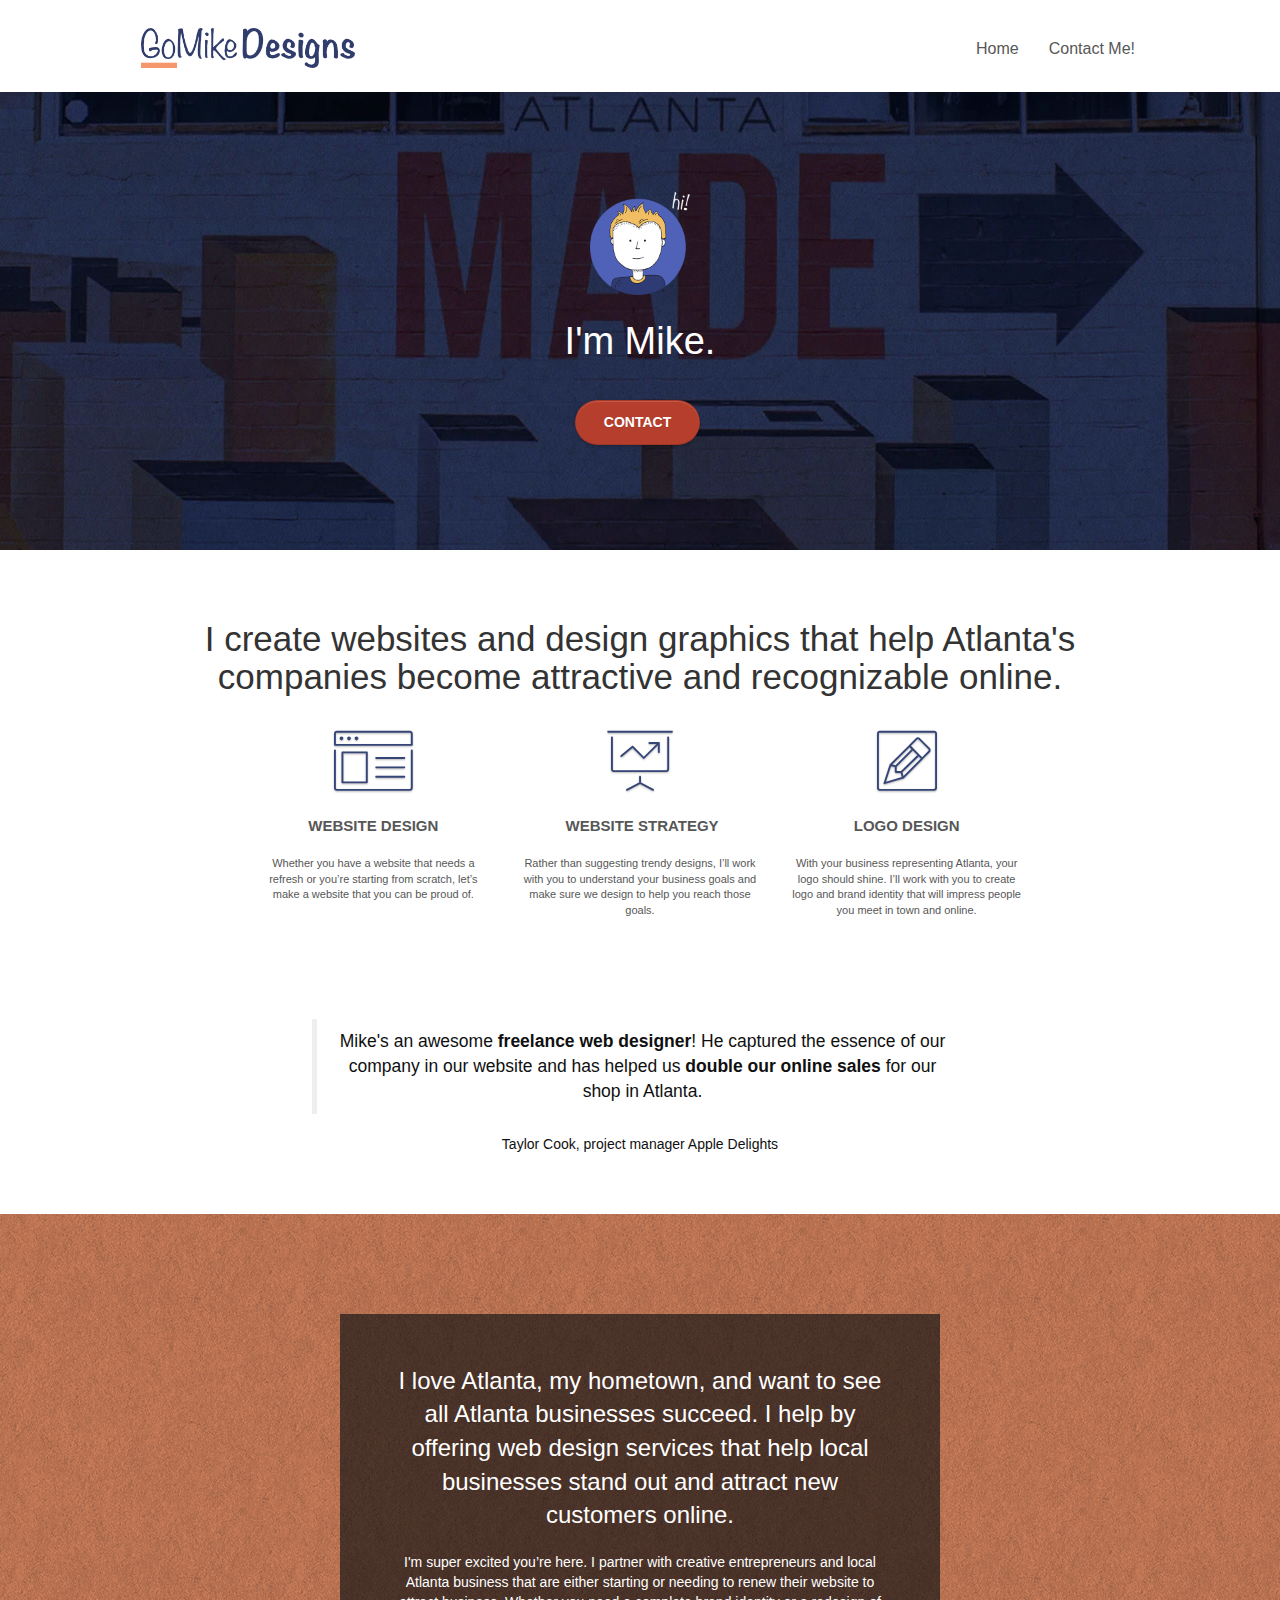
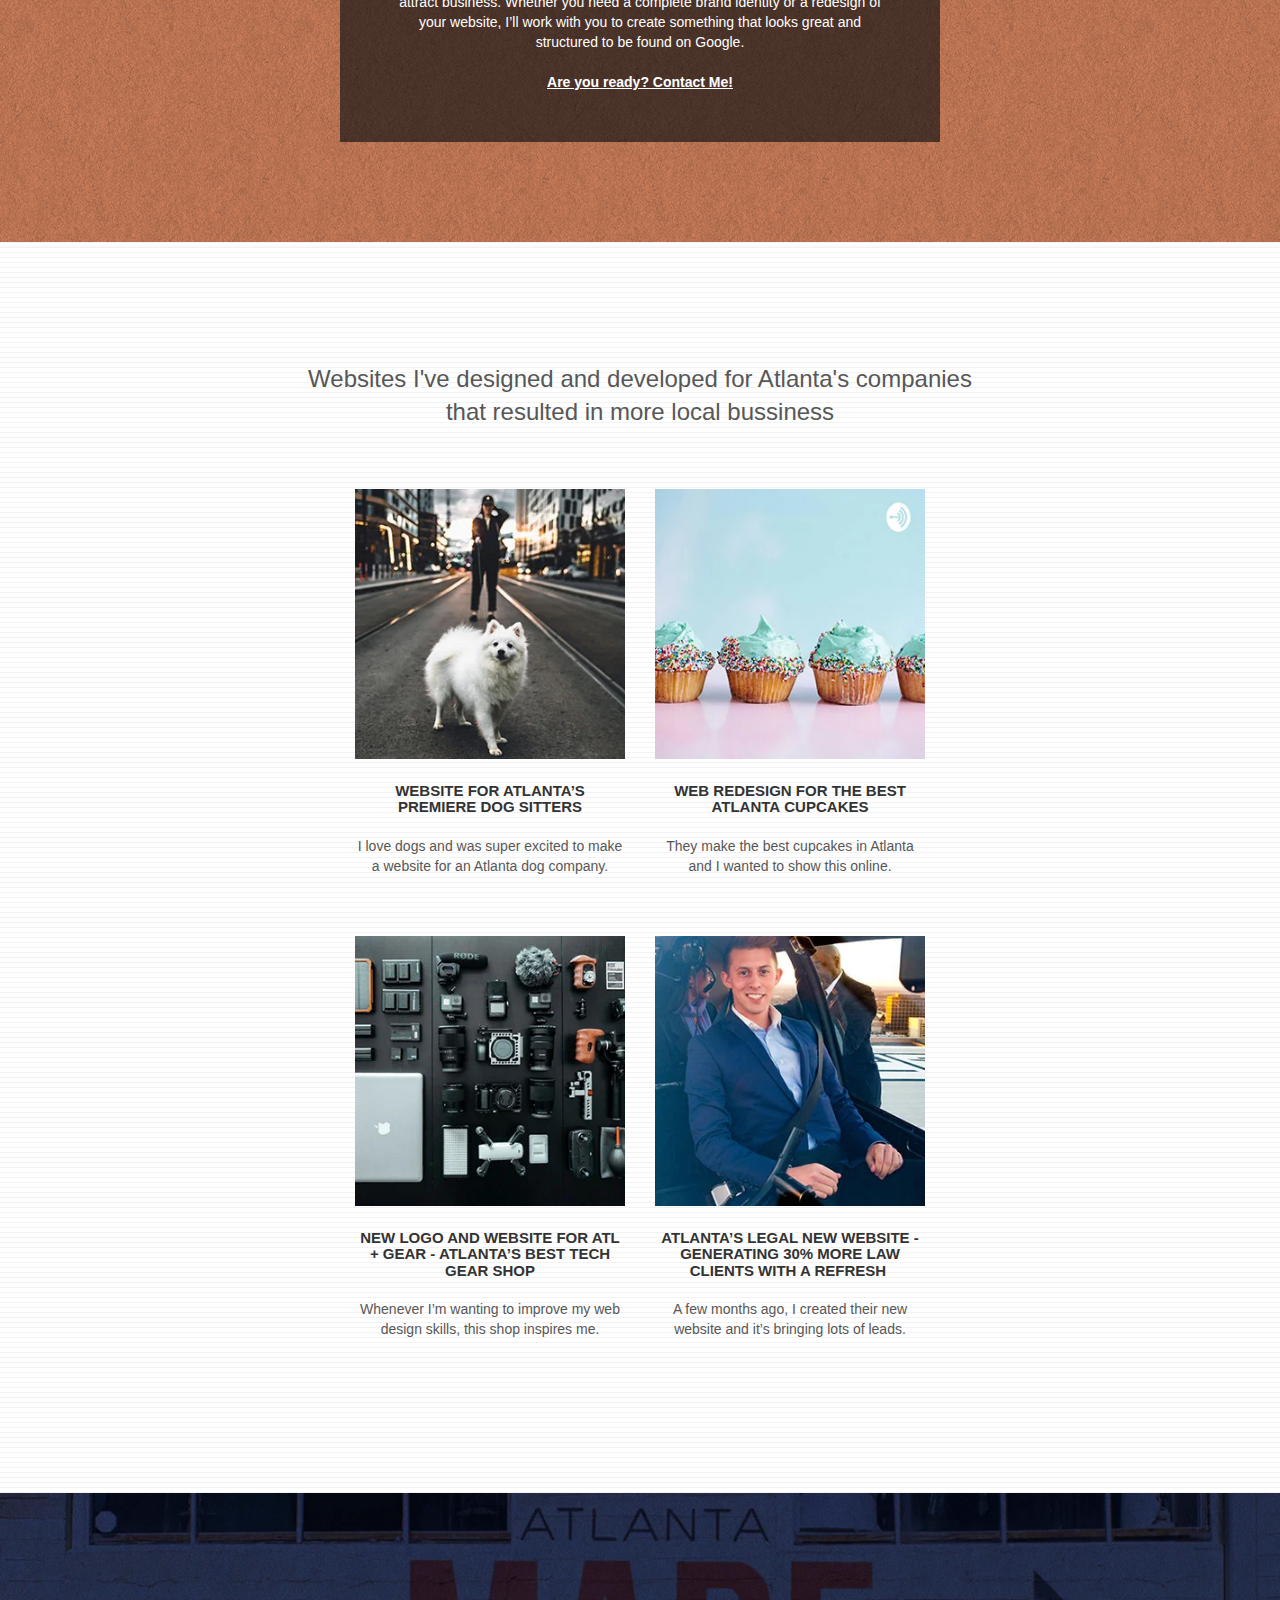
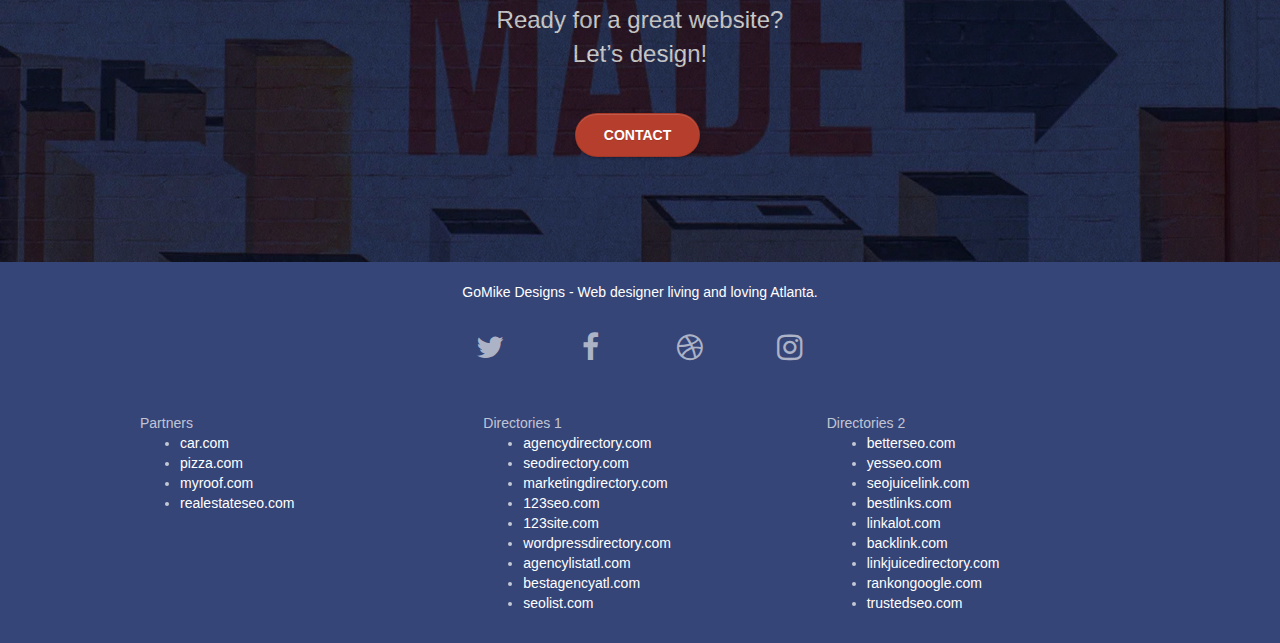
<file: index.html>
<!doctype html>
<html lang="en">
<head>
    <meta charset="utf-8">
    <meta name="robots" content="index, follow">
    <title>GoMike Designs | Freelance Web Designer in Atlanta</title>
    <meta name="description" content="Web design and development services in Atlanta! I'm Mike and I'm here to help your business develop its brand.">
    <meta name="keywords" content="web design atlanta, freelance web design, freelance web design atlanta, web development altanta, graphic design atlanta, web design, atlanta">
    <meta name="viewport" content="width=device-width, initial-scale=1.0, viewport-fit=cover">
    <link rel="shortcut icon" type="image/png" href="favicon.jpg">
    
	<link rel="stylesheet" type="text/css" href="css/bootstrap.min.css" media="print" onload="this.media='all'; this.onload=null;">
	<link rel="stylesheet" type="text/css" href="css/font-awesome.min.css" media="print" onload="this.media='all'; this.onload=null;">
	<link rel="stylesheet" type="text/css" href="css/et-line.min.css" media="print" onload="this.media='all'; this.onload=null;">
	<link rel="stylesheet" type="text/css" href="css/style.min.css" media="print" onload="this.media='all'; this.onload=null;">

	<link rel="preload" href="fonts/fontawesome-webfont.woff2?v=4.7.0" as="font" type="font/woff2" crossorigin>
	<link rel="preload" href="fonts/et-line.woff" as="font" type="font/woff" crossorigin>

<!-- Analytics -->

 	<script async src="https://www.googletagmanager.com/gtag/js?id=GA_MEASUREMENT_ID"></script>
	<script>
		  window.dataLayer = window.dataLayer || [];
		  function gtag(){dataLayer.push(arguments);}
		  gtag('js', new Date());

		  gtag('config', 'GA_MEASUREMENT_ID');
	</script>

<!-- Analytics END -->
    
</head>

<body>

<!-- Main container -->
<main class="page-container" role="main">
    
<!-- bloc-0 -->
<header class="bloc bgc-white l-bloc" id="bloc-0" role="banner">
	<div class="container bloc-sm">
		<nav class="navbar row" role="navigation">
			<div class="navbar-header">
				<a class="navbar-brand" href="index.html"><img src="img/atlanta%20web%20design%20logo.png" alt="GoMike Designs Logo" height="40"/></a>
				<button id="nav-toggle" type="button" class="ui-navbar-toggle navbar-toggle" data-toggle="collapse" data-target=".navbar-1">
					<span class="sr-only">Toggle navigation</span><span class="icon-bar"></span><span class="icon-bar"></span><span class="icon-bar"></span>
				</button>
			</div>
			<div class="collapse navbar-collapse navbar-1 special-dropdown-nav">
				<ul class="site-navigation nav navbar-nav">
					<li><a href="index.html">Home</a></li>
					<li><a href="contact.html">Contact Me!</a></li>
				</ul>
			</div>
		</nav>
	</div>
</header>
<!-- bloc-0 END -->

<!-- bloc-1-hero -->
<section class="bloc bgc-dark-slate-blue bg-atlanta-20made-20sign d-bloc bg-t-edge bloc-bg-texture texture-paper b-parallax" id="bloc-1-hero">
	<div class="container bloc-lg">
		<div class="row tight-width-whitespace">
			<div class="col-sm-12">
				<img src="img/atlanta-web-designer-mike.png" class="center-block image-resize-mode" width="100" alt="Mike Avatar"/>
				<h2 class="text-center hero-bloc-text tc-white">
					I'm Mike.
				</h2>
				<div class="text-center">
					<a href="contact.html" class="btn btn-lg btn-clean btn-rd cta-hero btn-atomic-tangerine" id="cta-hero">Contact</a>
				</div>
			</div>
		</div>
	</div>
</section>
<!-- bloc-1-hero END -->

<!-- bloc-2-services -->
<section class="bloc bgc-white l-bloc" id="bloc-2-services">
	<div class="container bloc-md">
		<div class="row">
			<div class="col-sm-12 text-center">
				<h1>I create websites and design graphics that help Atlanta's companies become attractive and recognizable online.</h1>
			</div>
		</div>
		<div class="row voffset-lg med-width-whitespace">
			<div class="col-sm-4">
				<div class="text-center">
					<span class="et-icon-browser sm-shadow icon-dark-slate-blue icons icon-lg"></span>
				</div>
				<h2 class="mg-md text-center service-header">Website Design</h2>
				<p class="text-center ">
					Whether you have a website that needs a refresh or you&rsquo;re starting from scratch, let&rsquo;s make a website that you can be proud of.
				</p>
			</div>
			<div class="col-sm-4">
				<div class="text-center">
					<span class="et-icon-presentation sm-shadow icon-dark-slate-blue icons icon-lg"></span>
				</div>
				<h2 class="mg-md text-center service-header">&nbsp;Website Strategy</h2>
				<p class="text-center ">
					Rather than suggesting trendy designs, I&rsquo;ll work with you to understand your business goals and make sure we design to help you reach those goals.<br>
				</p>
			</div>
			<div class="col-sm-4">
				<div class="text-center">
					<span class="et-icon-edit sm-shadow icon-dark-slate-blue icons icon-lg"></span>
				</div>
				<h2 class="mg-md text-center service-header">Logo Design</h2>
				<p class="text-center ">
					With your business representing Atlanta, your logo should shine. I&rsquo;ll work with you to create logo and brand identity that will impress people you meet in town and online.
				</p>
			</div>
		</div>
		<div class="row voffset-lg voffset quote">
			<div class="col-xs-12 col-md-8 col-md-offset-2 text-center">
				<p><blockquote>Mike's an awesome <strong>freelance web designer</strong>! He captured the essence of our company in our website and has helped us <strong>double our online sales</strong> for our shop in Atlanta.</blockquote>Taylor Cook, project manager Apple Delights</p>
			</div>
		</div>
	</div>
</section>
<!-- bloc-2-services END -->

<!-- bloc-3-what-i-do -->
<section class="bloc tc-white bgc-atomic-tangerine bloc-bg-texture texture-paper b-parallax bg-atlanta-20made-20sign-20orange d-bloc" id="bloc-3-what-i-do">
	<div class="container bloc-lg">
		<div class="row tight-width-whitespace black-background">
			<div class="col-sm-12">
				<h2 class="mg-md text-center tc-white">
					I love Atlanta, my hometown, and want to see all Atlanta businesses succeed. I help by offering web design services that help local businesses stand out and attract new customers online.<br>
				</h2>
				<p class="text-center white">
					I'm super excited you&rsquo;re here. I partner with creative entrepreneurs and local Atlanta business that are either starting or needing to renew their website to attract business. Whether you need a complete brand identity or a redesign of your website, I&rsquo;ll work with you to create something that looks great and structured to be found on Google.<br><br><a class="ltc-white bold-link" href="contact.html">Are you ready? Contact Me!</a><br>
				</p>
			</div>
		</div>
	</div>
</section>
<!-- bloc-3-what-i-do END -->

<!-- bloc-4-portfolio -->
<section class="bloc bgc-white bg-lines-h2-bg bg-repeat l-bloc" id="bloc-4-portfolio">
	<div class="container bloc-lg">
		<div class="row">
			<div class="col-sm-12 text-center">
				<h2>Websites I've designed and developed for Atlanta's companies<br>that resulted in more local bussiness</h2>
			</div>
		</div>
		<div class="row tight-width-whitespace portfolio-row">
			<div class="col-sm-6">
				<a href="#" data-lightbox="img/atlanta-premiere-dog-sitters.webp" data-gallery-id="gallery-1" data-caption="Website for Atlanta's Premiere dog salon" data-frame="snapshot-lb"><img src="img/atlanta-premiere-dog-sitters.webp" class="img-responsive portfolio-thumb" alt="Picture of Atlanta's Premiere Dog Sitters"/></a>
				<h3 class="mg-md text-center">
					Website for Atlanta&rsquo;s premiere Dog Sitters
				</h3>
				<p class="text-center">
					I love dogs and was super excited to make a website for an Atlanta dog company.
				</p>
			</div>
			<div class="col-sm-6">
				<a href="#" data-lightbox="img/atlanta-best-cupcakes.webp" data-gallery-id="gallery-1" data-caption="web redesign for the best cupcakes in Atlanta" data-frame="snapshot-lb"><img src="img/atlanta-best-cupcakes.webp" class="img-responsive portfolio-thumb" alt="Picture of Atlanta's Best Cupcakes"/></a>
				<h3 class="mg-md text-center">
					Web redesign for the best Atlanta&nbsp;cupcakes
				</h3>
				<p class="text-center">
					They make the best cupcakes in Atlanta and I wanted to show this online.
				</p>
			</div>
		</div>
		<div class="row tight-width-whitespace portfolio-row">
			<div class="col-sm-6">
				<a href="#" data-lightbox="img/atl+gear.webp" data-gallery-id="gallery-1" data-caption="New logo and website for Atlanta's best tech gear shop" data-frame="snapshot-lb"><img src="img/atl+gear.webp" class="img-responsive portfolio-thumb" alt="Picture for ALT + GEAR shop" /></a>
				<h3 class="mg-md text-center">
					New logo and website for Atl + Gear - Atlanta&rsquo;s best tech gear shop
				</h3>
				<p class="text-center">
					Whenever I&rsquo;m wanting to improve my web design skills, this shop inspires me.
				</p>
			</div>
			<div class="col-sm-6">
				<a href="#" data-lightbox="img/atlanta-legal.webp" data-gallery-id="gallery-1" data-caption="Atlanta's legal website generates 30% more clients after web redesign" data-frame="snapshot-lb"><img src="img/atlanta-legal.webp" class="img-responsive portfolio-thumb" alt="Picture of Atlanta's Legal" /></a>
				<h3 class="mg-md text-center">
					Atlanta&rsquo;s legal new website - Generating 30% more law clients with a refresh&nbsp;
				</h3>
				<p class="text-center">
					A few months ago, I created their new website and it&rsquo;s bringing lots of leads.
				</p>
			</div>
		</div>
	</div>
</section>
<!-- bloc-4-portfolio END -->

<!-- bloc-5-cta -->
<section class="bloc bgc-dark-slate-blue bg-atlanta-20made-20sign d-bloc bloc-bg-texture texture-paper" id="bloc-5-cta">
	<div class="container bloc-lg">
		<div class="row">
			<h2 class="mg-md text-center tc-white">
				Ready for a great website? <br>Let&rsquo;s design!
			</h2>
			<div class="col-sm-12 text-center">
				<a href="contact.html" class="btn btn-atomic-tangerine btn-clean btn-rd btn-lg cta-hero">Contact</a>
			</div>
		</div>
	</div>
</section>
<!-- bloc-5-cta END -->

<!-- Footer - bloc-8 -->
<footer class="bloc bgc-dark-slate-blue d-bloc" id="bloc-8" role="contentinfo">
	<div class="container bloc-sm">
		<div class="row">
			<div class="col-sm-12">
				<p class="text-center white">
					GoMike Designs - Web designer living and loving Atlanta.<br><br>
				</p>
				<div class="row row-no-gutters social">
					<div class="col-sm-3">
						<div class="text-center">
							<a class="social" href="index.html" aria-label="Twitter"><span class="fa fa-twitter icon-md"></span></a>
						</div>
					</div>
					<div class="col-sm-3">
						<div class="text-center">
							<a class="social" href="index.html" aria-label="Facebook"><span class="fa fa-facebook icon-md"></span></a>
						</div>
					</div>
					<div class="col-sm-3">
						<div class="text-center">
							<a class="social" href="index.html" aria-label="Dribble"><span class="fa fa-dribbble icon-md"></span></a>
						</div>
					</div>
					<div class="col-sm-3">
						<div class="text-center">
							<a class="social" href="index.html" aria-label="Instagram"><span class="fa fa-instagram icon-md"></span></a>
						</div>
					</div>
				</div>
				<div class="row">
					<div class="col-sm-4 footer-links">
						Partners
							<ul>
								<li><a href="car.com">car.com</a></li>
								<li><a href="pizza.com">pizza.com</a></li>
								<li><a href="myroof.com">myroof.com</a></li>
								<li><a href="realestateseo.com">realestateseo.com</a></li>
							</ul>		
					</div>
					<div class="col-sm-4 footer-links">
						Directories 1
						<ul>
							<li><a href="agencydirectory.com">agencydirectory.com</a></li>
							<li><a href="seodirectory.com">seodirectory.com</a></li>
							<li><a href="marketingdirectory.com">marketingdirectory.com</a></li>
							<li><a href="123seo.com">123seo.com</a></li>
							<li><a href="123site.com">123site.com</a></li>
							<li><a href="wordpressdirectory.com">wordpressdirectory.com</a></li>
							<li><a href="agencylistatl.com">agencylistatl.com</a></li>
							<li><a href="bestagencyatl.com">bestagencyatl.com</a></li>
							<li><a href="seolist.com">seolist.com</a></li>
						</ul>
					</div>
					<div class="col-sm-4 footer-links">
						Directories 2
						<ul>
							<li><a href="betterseo.com">betterseo.com</a></li>
							<li><a href="yesseo.com">yesseo.com</a></li>
							<li><a href="seojuicelink.com">seojuicelink.com</a></li>
							<li><a href="bestlinks.com">bestlinks.com</a></li>
							<li><a href="linkalot.com">linkalot.com</a></li>
							<li><a href="backlink.com">backlink.com</a></li>
							<li><a href="linkjuicedirectory.com">linkjuicedirectory.com</a></li>
							<li><a href="rankongoogle.com">rankongoogle.com</a></li>
							<li><a href="trustedseo.com">trustedseo.com</a></li>
						</ul>
					</div>
				</div>
			</div>
		</div>
	</div>
</footer>
<!-- Footer - bloc-8 END -->

</main>
<!-- Main container END -->
  
  	<script src="js/jquery-2.1.0.min.js"></script>
	<script src="js/bootstrap.min.js"></script>
	<script src="js/blocs.min.js"></script>
	<script src="js/jquery.touchSwipe.min.js"></script>  

</body>
</html>
</file>
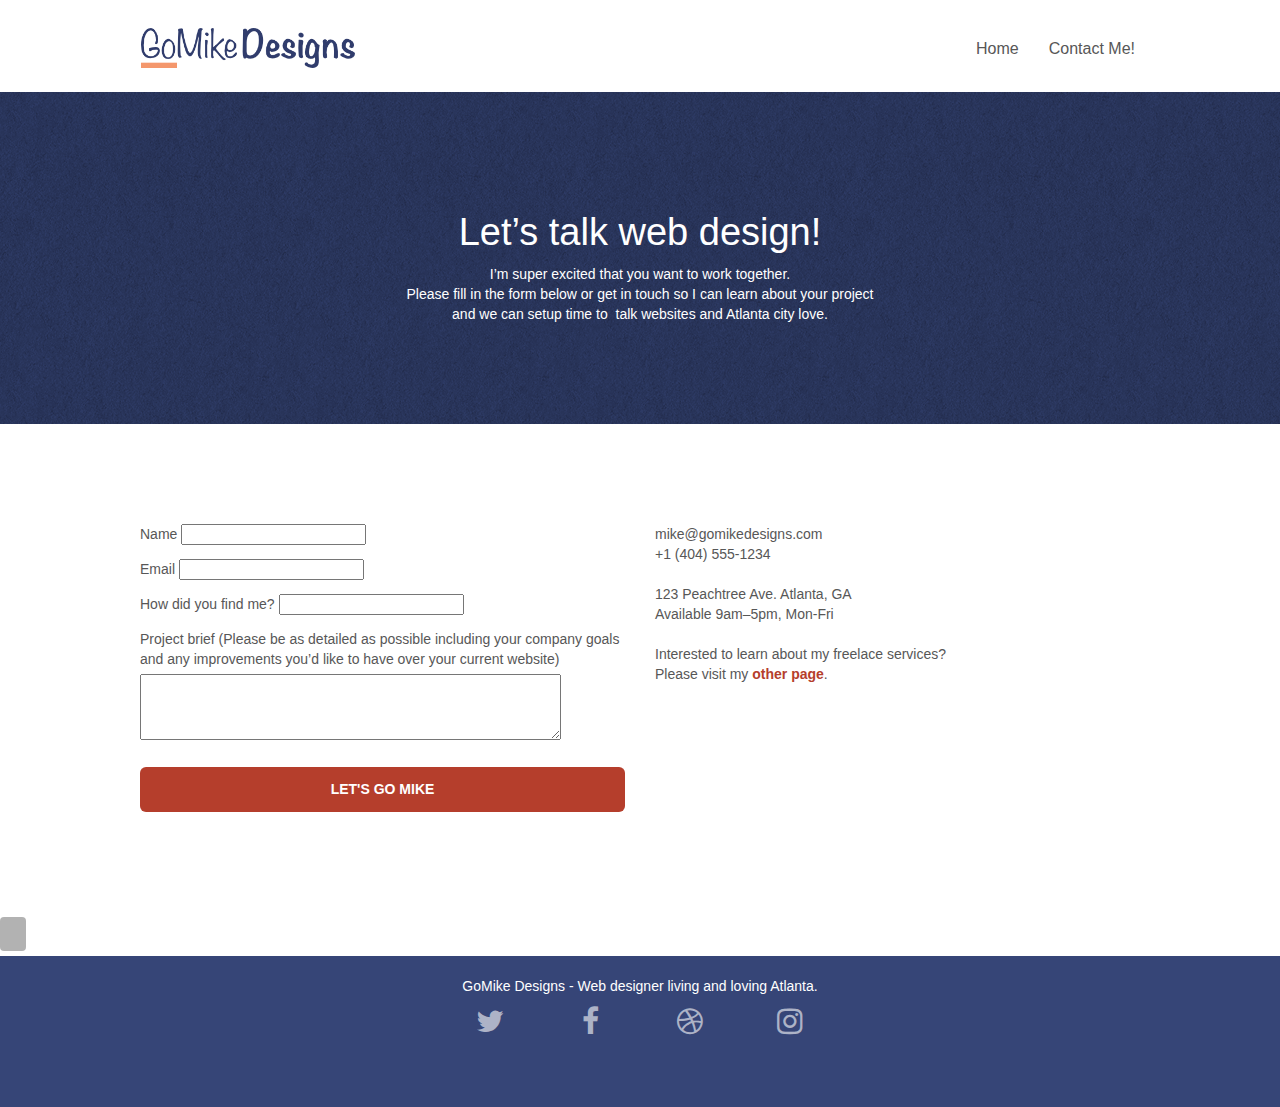
<file: contact.html>
<!doctype html>
<html lang="en">
<head>
    <meta charset="utf-8">
    <meta name="robots" content="index, follow">
    <title>GoMike Designs | Contact Me!</title>
    <meta name="description" content="Contact me for web design and development services in Atlanta! I'm Mike and I'm here to help your business develop its brand.">
    <meta name="keywords" content="contact form web design, web design atlanta, freelance web design, freelance web design atlanta, web development altanta, graphic design atlanta, web design, atlanta">
    <meta name="viewport" content="width=device-width, initial-scale=1.0, viewport-fit=cover">
    <link rel="shortcut icon" type="image/png" href="favicon.jpg">
    
	<link rel="stylesheet" type="text/css" href="css/bootstrap.min.css" media="print" onload="this.media='all'; this.onload=null;">
	<link rel="stylesheet" type="text/css" href="css/font-awesome.min.css" media="print" onload="this.media='all'; this.onload=null;">
	<link rel="stylesheet" type="text/css" href="css/et-line.min.css" media="print" onload="this.media='all'; this.onload=null;">
	<link rel="stylesheet" type="text/css" href="css/style.min.css" media="print" onload="this.media='all'; this.onload=null;">

	<link rel="preload" href="fonts/fontawesome-webfont.woff2?v=4.7.0" as="font" type="font/woff2" crossorigin>
	<link rel="preload" href="fonts/et-line.woff" as="font" type="font/woff" crossorigin>
    
<!-- Analytics -->
 
	<script async src="https://www.googletagmanager.com/gtag/js?id=GA_MEASUREMENT_ID"></script>
	<script>
		  window.dataLayer = window.dataLayer || [];
		  function gtag(){dataLayer.push(arguments);}
		  gtag('js', new Date());

		  gtag('config', 'GA_MEASUREMENT_ID');
	</script>

<!-- Analytics END -->
</head>

<body>
<!-- Main container -->
<main class="page-container" role="main">
    
<!-- bloc-0 -->
<section class="bloc bgc-white l-bloc " id="bloc-0">
	<div class="container bloc-sm">
		<nav class="navbar row" role="navigation">
			<div class="navbar-header">
				<a class="navbar-brand" href="index.html"><img src="img/atlanta%20web%20design%20logo.png" alt="GoMike Designs Logo" height="40"/></a>
				<button id="nav-toggle" type="button" class="ui-navbar-toggle navbar-toggle" data-toggle="collapse" data-target=".navbar-1">
					<span class="sr-only">Toggle navigation</span><span class="icon-bar"></span><span class="icon-bar"></span><span class="icon-bar"></span>
				</button>
			</div>
			<div class="collapse navbar-collapse navbar-1 special-dropdown-nav">
				<ul class="site-navigation nav navbar-nav">
					<li><a href="index.html">Home</a></li>
					<li><a href="contact.html">Contact Me!</a></li>
				</ul>
			</div>
		</nav>
	</div>
</section>
<!-- bloc-0 END -->

<!-- bloc-6 -->
<section class="bloc bg-dots-bg bg-repeat bgc-dark-slate-blue d-bloc bloc-bg-texture texture-paper" id="bloc-6">
	<div class="container bloc-lg">
		<div class="row">
			<div class="col-sm-12">
				<h1 class="text-center hero-bloc-text tc-white">
					Let&rsquo;s talk web design!
				</h1>
				<p class="text-center mg-lg tc-white tight-width-whitespace">
					I&rsquo;m super excited that you want to work together.<br>Please fill in the form below or get in touch so I can learn about your project <br>and we can setup time to &nbsp;talk websites and Atlanta city love.
				</p>
			</div>
		</div>
	</div>
</section>
<!-- bloc-6 END -->

<!-- bloc-7 -->
<section class="bloc bgc-white l-bloc" id="bloc-7">
	<div class="container bloc-lg">
		<div class="row">
			<div class="col-sm-6">
				<form id="form_1" novalidate success-msg="Your message has been sent." fail-msg="Sorry it seems that our mail server is not responding, Sorry for the inconvenience!">
					<div class="form-group">
						<label>
							Name
						</label>
						<input id="name" class="form-control" aria-label="Name" required />
					</div>
					<div class="form-group">
						<label>
							Email
						</label>
						<input id="email" class="form-control" aria-label="E-mail" type="email" required />
					</div>
					<div class="form-group">
						<label>
							How did you find me?
						</label>
						<input class="form-control" type="email" aria-label="How did you find me?" required id="input_504" />
					</div>
					<div class="form-group">
						<label>
							Project brief (Please be as detailed as possible including your company goals and any improvements you&rsquo;d like to have over your current website)<br>
						</label><textarea id="message" class="form-control" aria-label="Project Brief" rows="4" cols="50" required></textarea>
					</div> 
					<button class="bloc-button btn btn-lg btn-block cta-hero btn-atomic-tangerine" type="submit">
						Let's go Mike
					</button>
				</form>
			</div>
			<div class="col-sm-6">
				<p>
					mike@gomikedesigns.com<br>+1 (404) 555-1234<br> <br>123 Peachtree Ave. Atlanta, GA<br>Available 9am–5pm, Mon-Fri <br> <br>Interested to learn about my freelace services? <br>Please visit my&nbsp;<a class="ltc-atomic-tangerine" href="index.html"><strong>other page</strong></a>.
				</p>
			</div>
		</div>
	</div>
</section>
<!-- bloc-7 END -->

<!-- ScrollToTop Button -->
<a class="bloc-button btn btn-d scrollToTop" onclick="scrollToTarget('1')"><span class="fa fa-chevron-up"></span></a>
<!-- ScrollToTop Button END-->


<!-- Footer - bloc-8 -->
<footer class="bloc bgc-dark-slate-blue d-bloc" id="bloc-8">
	<div class="container bloc-sm">
		<div class="row">
			<div class="col-sm-12">
				<p class="text-center white">
					GoMike Designs - Web designer living and loving Atlanta.<br>
				</p>
				<div class="row row-no-gutters social">
					<div class="col-sm-3">
						<div class="text-center">
							<a class="social" href="index.html" aria-label="Twitter"><span class="fa fa-twitter icon-md"></span></a>
						</div>
					</div>
					<div class="col-sm-3">
						<div class="text-center">
							<a class="social" href="index.html" aria-label="Facebook"><span class="fa fa-facebook icon-md"></span></a>
						</div>
					</div>
					<div class="col-sm-3">
						<div class="text-center">
							<a class="social" href="index.html" aria-label="Dribble"><span class="fa fa-dribbble icon-md"></span></a>
						</div>
					</div>
					<div class="col-sm-3">
						<div class="text-center">
							<a class="social" href="index.html" aria-label="Instagram"><span class="fa fa-instagram icon-md"></span></a>
						</div>
					</div>
				</div>
			</div>
		</div>
	</div>
</footer>
<!-- Footer - bloc-8 END -->

</main>
<!-- Main container END -->
    
    <script src="js/jquery-2.1.0.min.js"></script>
	<script src="js/bootstrap.min.js"></script>
	<script src="js/blocs.min.js"></script>
	<script src="js/jqBootstrapValidation.min.js"></script>	
	<script src="js/formHandler.min.js"></script>

</body>
</html>
</file>
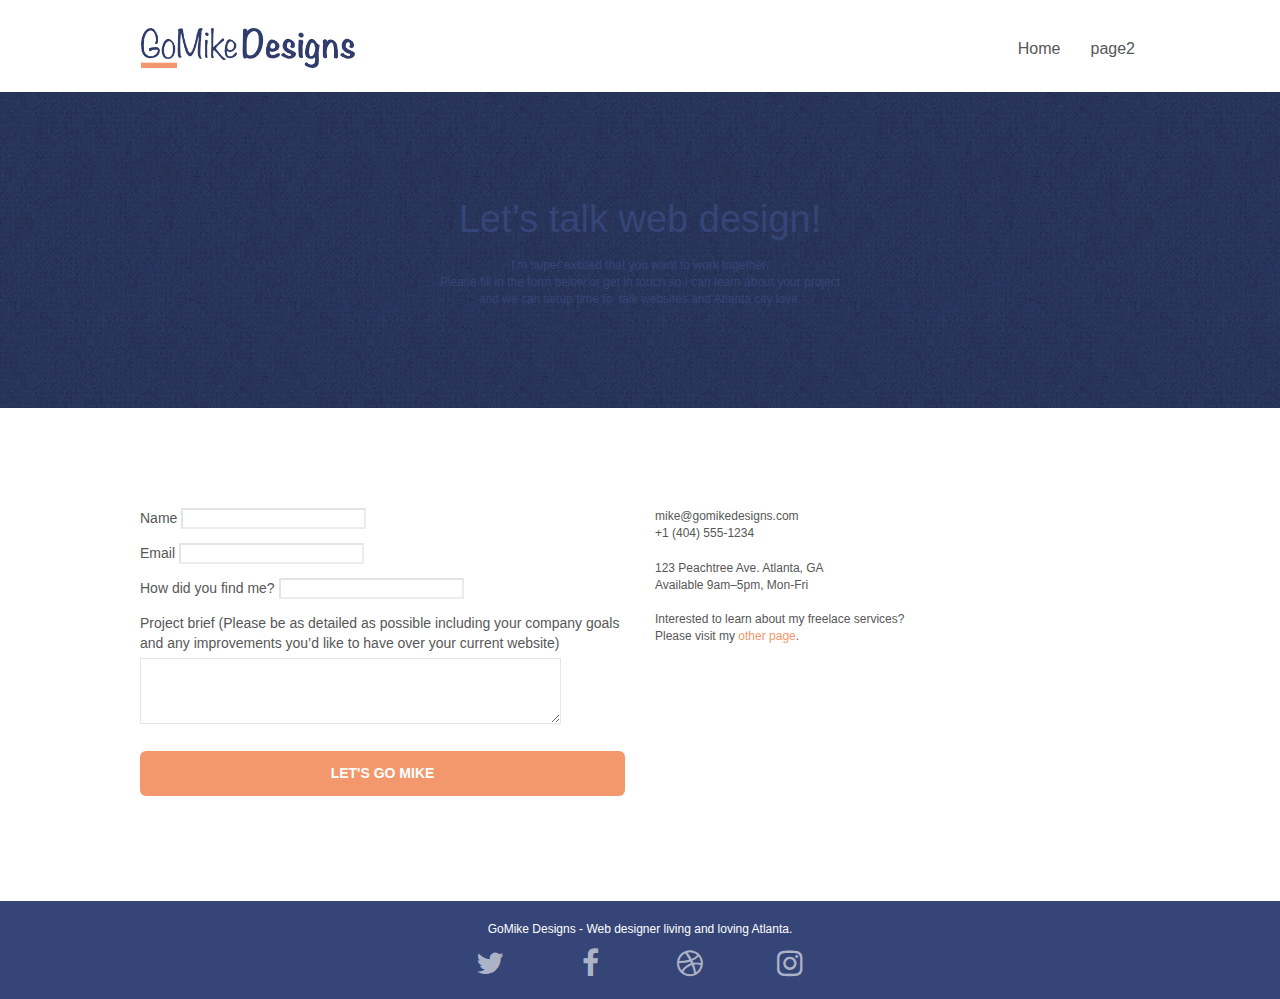
<file: page2.html>
<!doctype html>
<html lang="Default">
<head>
    <meta charset="utf-8">
    <meta name="keywords" content="">
    <meta name="description" content="">
    <meta name="viewport" content="width=device-width, initial-scale=1.0, viewport-fit=cover">
    <link rel="shortcut icon" type="image/png" href="favicon.jpg">
    
	<link rel="stylesheet" type="text/css" href="./css/bootstrap.min.css">
	<link rel="stylesheet" type="text/css" href="style.css">
	<link rel="stylesheet" type="text/css" href="./css/font-awesome.min.css">
	<link rel="stylesheet" type="text/css" href="./css/et-line.min.css">
	
    
	<script src="./js/jquery-2.1.0.min.js"></script>
	<script src="./js/bootstrap.min.js"></script>
	<script src="./js/blocs.min.js"></script>
	<script src="./js/jqBootstrapValidation.js"></script>
	<script src="./js/formHandler.js"></script>
    <title>page2</title>

    
<!-- Analytics -->
 
<!-- Analytics END -->
    
</head>
<body>
<!-- Main container -->
<div class="page-container">
    
<!-- bloc-0 -->
<div class="bloc bgc-white l-bloc " id="bloc-0">
	<div class="container bloc-sm">
		<nav class="navbar row">
			<div class="navbar-header">
				<a class="navbar-brand" href="index.html"><img src="img/atlanta%20web%20design%20logo.png"  height="40" /></a>
				<button id="nav-toggle" type="button" class="ui-navbar-toggle navbar-toggle" data-toggle="collapse" data-target=".navbar-1">
					<span class="sr-only">Toggle navigation</span><span class="icon-bar"></span><span class="icon-bar"></span><span class="icon-bar"></span>
				</button>
			</div>
			<div class="collapse navbar-collapse navbar-1 special-dropdown-nav">
				<ul class="site-navigation nav navbar-nav">
					<li>
						<a href="index.html">Home</a>
					</li>
					<li>
					</li>
					<li>
						<a href="page2.html">page2</a>
					</li>
				</ul>
			</div>
		</nav>
	</div>
</div>
<!-- bloc-0 END -->

<!-- bloc-6 -->
<div class="bloc bg-dots-bg bg-repeat bgc-dark-slate-blue d-bloc bloc-bg-texture texture-paper" id="bloc-6">
	<div class="container bloc-lg">
		<div class="row">
			<div class="col-sm-12">
				<p class="text-center hero-bloc-text tc-white">
					Let&rsquo;s talk web design!
				</p>
				<p class="text-center mg-lg tc-white tight-width-whitespace">
					I&rsquo;m super excited that you want to work together.<br>Please fill in the form below or get in touch so I can learn about your project <br>and we can setup time to &nbsp;talk websites and Atlanta city love.
				</p>
			</div>
		</div>
	</div>
</div>
<!-- bloc-6 END -->

<!-- bloc-7 -->
<div class="bloc bgc-white l-bloc" id="bloc-7">
	<div class="container bloc-lg">
		<div class="row">
			<div class="col-sm-6">
				<form id="form_1" novalidate success-msg="Your message has been sent." fail-msg="Sorry it seems that our mail server is not responding, Sorry for the inconvenience!">
					<div class="form-group">
						<label>
							Name
						</label>
						<input id="name" class="form-control" required />
					</div>
					<div class="form-group">
						<label>
							Email
						</label>
						<input id="email" class="form-control" type="email" required />
					</div>
					<div class="form-group">
						<label>
							How did you find me?
						</label>
						<input class="form-control" type="email" required id="input_504" />
					</div>
					<div class="form-group">
						<label>
							Project brief (Please be as detailed as possible including your company goals and any improvements you&rsquo;d like to have over your current website)<br>
						</label><textarea id="message" class="form-control" rows="4" cols="50" required></textarea>
					</div> 
					<button class="bloc-button btn btn-lg btn-block cta-hero btn-atomic-tangerine" type="submit">
						Let's go Mike
					</button>
				</form>
			</div>
			<div class="col-sm-6">
				<p>
					mike@gomikedesigns.com<br>+1 (404) 555-1234<br> <br>123 Peachtree Ave. Atlanta, GA<br>Available 9am–5pm, Mon-Fri <br> <br>Interested to learn about my freelace services? <br>Please visit my&nbsp;<a class="ltc-atomic-tangerine" href="index.html">other page</a>.
				</p>
			</div>
		</div>
	</div>
</div>
<!-- bloc-7 END -->

<!-- ScrollToTop Button -->
<a class="bloc-button btn btn-d scrollToTop" onclick="scrollToTarget('1')"><span class="fa fa-chevron-up"></span></a>
<!-- ScrollToTop Button END-->


<!-- Footer - bloc-8 -->
<div class="bloc bgc-dark-slate-blue d-bloc" id="bloc-8">
	<div class="container bloc-sm">
		<div class="row">
			<div class="col-sm-12">
				<p class="text-center white">
					GoMike Designs - Web designer living and loving Atlanta.<br>
				</p>
				<div class="row row-no-gutters social">
					<div class="col-sm-3">
						<div class="text-center">
							<a class="social" href="index.html"><span class="fa fa-twitter icon-md"></span></a>
						</div>
					</div>
					<div class="col-sm-3">
						<div class="text-center">
							<a class="social" href="index.html"><span class="fa fa-facebook icon-md"></span></a>
						</div>
					</div>
					<div class="col-sm-3">
						<div class="text-center">
							<a class="social" href="index.html"><span class="fa fa-dribbble icon-md"></span></a>
						</div>
					</div>
					<div class="col-sm-3">
						<div class="text-center">
							<a class="social" href="index.html"><span class="fa fa-instagram icon-md"></span></a>
						</div>
					</div>
				</div>
			</div>
		</div>
	</div>
</div>
<!-- Footer - bloc-8 END -->

</div>
<!-- Main container END -->
    

</body>
</html>
</file>
<file: style.css>
body {
    margin: 0;
    padding: 0;
    background: #FFF;
    overflow-x: hidden;
    -webkit-font-smoothing: antialiased;
    -moz-osx-font-smoothing: grayscale;
}

a,
button {
    transition: all .3s ease-in-out;
    outline: none!important;
}

a:hover {
    text-decoration: none;
    cursor: pointer;
}

#page-loading-blocs-notifaction {
    position: fixed;
    top: 0;
    bottom: 0;
    width: 100%;
    z-index: 100000;
    background: #FFFFFF url("img/pageload-spinner.gif") no-repeat center center;
}

.bloc {
    width: 100%;
    clear: both;
    background: 50% 50% no-repeat;
    padding: 0 50px;
    -webkit-background-size: cover;
    -moz-background-size: cover;
    -o-background-size: cover;
    background-size: cover;
    position: relative;
}

.bloc .container {
    padding-left: 0;
    padding-right: 0;
}

.bloc-lg {
    padding: 100px 50px;
}

.bloc-md {
    padding: 50px;
}

.bloc-sm {
    padding: 20px 50px;
}

.bg-center,
.bg-l-edge,
.bg-r-edge,
.bg-t-edge,
.bg-b-edge,
.bg-tl-edge,
.bg-bl-edge,
.bg-tr-edge,
.bg-br-edge,
.bg-repeat {
    -webkit-background-size: auto!important;
    -moz-background-size: auto!important;
    -o-background-size: auto!important;
    background-size: auto!important;
}

.bg-repeat {
    background: repeat;
}

.bg-t-edge {
    background: top no-repeat;
}

.bloc-bg-texture::before {
    content: "";
    background-size: 2px 2px;
    position: absolute;
    top: 0;
    bottom: 0;
    left: 0;
    right: 0;
}

.texture-paper::before {
    background: url("img/texture-paper.png");
    background-size: 280px 280px;
}

.b-parallax {
    background-attachment: fixed;
}

.d-bloc {
    color: rgba(255, 255, 255, .7);
}

.d-bloc button:hover {
    color: rgba(255, 255, 255, .9);
}

.d-bloc .icon-round,
.d-bloc .icon-square,
.d-bloc .icon-rounded,
.d-bloc .icon-semi-rounded-a,
.d-bloc .icon-semi-rounded-b {
    border-color: rgba(255, 255, 255, .9);
}

.d-bloc .divider-h span {
    border-color: rgba(255, 255, 255, .2);
}

.d-bloc .a-btn,
.d-bloc .navbar a,
.d-bloc .navbar-brand,
.d-bloc a .icon-sm,
.d-bloc a .icon-md,
.d-bloc a .icon-lg,
.d-bloc a .icon-xl,
.d-bloc h1 a,
.d-bloc h2 a,
.d-bloc h3 a,
.d-bloc h4 a,
.d-bloc h5 a,
.d-bloc h6 a,
.d-bloc p a {
    color: rgba(255, 255, 255, .6);
}

.d-bloc .a-btn:hover,
.d-bloc .navbar a:hover,
.d-bloc .navbar-brand:hover,
.d-bloc a:hover .icon-sm,
.d-bloc a:hover .icon-md,
.d-bloc a:hover .icon-lg,
.d-bloc a:hover .icon-xl,
.d-bloc h1 a:hover,
.d-bloc h2 a:hover,
.d-bloc h3 a:hover,
.d-bloc h4 a:hover,
.d-bloc h5 a:hover,
.d-bloc h6 a:hover,
.d-bloc p a:hover {
    color: rgba(255, 255, 255, 1);
}

.d-bloc .navbar-toggle .icon-bar {
    background: rgba(255, 255, 255, 1);
}

.d-bloc .btn-wire,
.d-bloc .btn-wire:hover {
    color: rgba(255, 255, 255, 1);
    border-color: rgba(255, 255, 255, 1);
}

.d-bloc .panel {
    color: rgba(0, 0, 0, .5);
}

.d-bloc .panel button:hover {
    color: rgba(0, 0, 0, .7);
}

.d-bloc .panel icon {
    border-color: rgba(0, 0, 0, .7);
}

.d-bloc .panel .divider-h span {
    border-color: rgba(0, 0, 0, .1);
}

.d-bloc .panel .a-btn {
    color: rgba(0, 0, 0, .6);
}

.d-bloc .panel .a-btn:hover {
    color: rgba(0, 0, 0, 1);
}

.d-bloc .panel .btn-wire,
.d-bloc .panel .btn-wire:hover {
    color: rgba(0, 0, 0, .7);
    border-color: rgba(0, 0, 0, .3);
}

.d-bloc .panel,
.l-bloc {
    color: rgba(0, 0, 0, .5);
}

.d-bloc .panel button:hover,
.l-bloc button:hover {
    color: rgba(0, 0, 0, .7);
}

.l-bloc .icon-round,
.l-bloc .icon-square,
.l-bloc .icon-rounded,
.l-bloc .icon-semi-rounded-a,
.l-bloc .icon-semi-rounded-b {
    border-color: rgba(0, 0, 0, .7);
}

.d-bloc .panel .divider-h span,
.l-bloc .divider-h span {
    border-color: rgba(0, 0, 0, .1);
}

.d-bloc .panel .a-btn,
.l-bloc .a-btn,
.l-bloc .navbar a,
.l-bloc .navbar-brand,
.l-bloc a .icon-sm,
.l-bloc a .icon-md,
.l-bloc a .icon-lg,
.l-bloc a .icon-xl,
.l-bloc h1 a,
.l-bloc h2 a,
.l-bloc h3 a,
.l-bloc h4 a,
.l-bloc h5 a,
.l-bloc h6 a,
.l-bloc p a {
    color: rgba(0, 0, 0, .6);
}

.d-bloc .panel .a-btn:hover,
.l-bloc .a-btn:hover,
.l-bloc .navbar a:hover,
.l-bloc .navbar-brand:hover,
.l-bloc a:hover .icon-sm,
.l-bloc a:hover .icon-md,
.l-bloc a:hover .icon-lg,
.l-bloc a:hover .icon-xl,
.l-bloc h1 a:hover,
.l-bloc h2 a:hover,
.l-bloc h3 a:hover,
.l-bloc h4 a:hover,
.l-bloc h5 a:hover,
.l-bloc h6 a:hover,
.l-bloc p a:hover {
    color: rgba(0, 0, 0, 1);
}

.l-bloc .navbar-toggle .icon-bar {
    color: rgba(0, 0, 0, .6);
}

.d-bloc .panel .btn-wire,
.d-bloc .panel .btn-wire:hover,
.l-bloc .btn-wire,
.l-bloc .btn-wire:hover {
    color: rgba(0, 0, 0, .7);
    border-color: rgba(0, 0, 0, .3);
}

.voffset {
    margin-top: 30px;
}

.voffset-lg {
    margin-top: 80px;
}

.row-no-gutters {
    margin-right: 0;
    margin-left: 0;
}

.row.row-no-gutters > [class^="col-"],
.row.row-no-gutters > [class*=" col-"] {
    padding-right: 0;
    padding-left: 0;
}

#bloc-2-services p {
    font-size: 11px;
}

.navbar {
    margin-bottom: 0;
    z-index: 1;
}

.navbar-brand {
    height: auto;
    padding: 3px 15px;
    font-size: 25px;
    font-weight: normal;
    font-weight: 600;
    line-height: 44px;
}

.navbar-brand img {
    max-height: 200px;
    margin: 0 5px 0 0;
    display: inline;
}

.navbar-brand img[src$=svg] {
    min-width: 100px;
}

.nav-center .navbar-brand img {
    margin: 0;
}

.navbar .nav {
    padding-top: 2px;
    margin-right: -16px;
    float: right;
    z-index: 1;
}

.nav > li {
    float: left;
    margin-top: 4px;
    font-size: 16px;
}

.navbar-nav .open .dropdown-menu > li > a {
    text-align: inherit;
}

.nav > li a:hover,
.nav > li a:focus {
    background: transparent;
}

.navbar-toggle {
    margin: 10px 10px 0 0;
    border: 0px;
}

.navbar-toggle:hover {
    background: transparent!important;
}

.navbar-toggle .icon-bar {
    background-color: rgba(0, 0, 0, .5);
    width: 26px;
}

.nav-invert .navbar .nav {
    float: left;
}

.nav-invert .navbar-header,
.nav-invert .navbar-brand {
    float: right;
    position: relative;
    z-index: 2;
}

@media (min-width: 768px) {
    .site-navigation {
        position: absolute;
        top: 50%;
        right: 20px;
        transform: translate(0, -50%);
        -webkit-transform: translateY(-50%);
    }
    .nav > li .dropdown-menu a,
    .nav > li .dropdown-menu a:hover {
        color: #484848;
    }
    .nav-invert .site-navigation {
        left: 0;
        right: 0;
    }
    .nav-center {
        text-align: center;
    }
    .nav-center .navbar-header {
        width: 100%;
    }
    .nav-center .navbar-header,
    .nav-center .navbar-brand,
    .nav-center .nav > li {
        float: none;
        display: inline-block;
    }
    .nav-center .site-navigation {
        position: relative;
        width: 100%;
        right: 0;
        margin-right: 0px;
        margin-top: 20px;
    }
    .nav-center.mini-nav .navbar-toggle {
        float: none;
        margin: 10px auto 0;
    }
}

.nav > li > .dropdown a {
    background: none!important;
    display: block;
    padding: 14px 15px;
}

nav .caret {
    margin: 0 5px;
}

.dropdown-menu .dropdown-menu {
    top: -8px;
    left: 100%;
}

.dropdown-menu .dropmenu-flow-right {
    top: 100%;
    left: 0;
    margin-left: -1px;
    border-top-left-radius: 0;
    border-top-right-radius: 0;
}

.dropdown-menu .dropdown span {
    border: 4px solid black;
    border-top-color: transparent;
    border-right-color: transparent;
    border-bottom-color: transparent;
    margin: 6px -5px 0 0!important;
    float: right;
}

.mg-md {
    margin-top: 10px;
    margin-bottom: 20px;
}

.mg-lg {
    margin-top: 10px;
    margin-bottom: 40px;
}

.btn {
    margin: 0 5px 5px 0;
}

.btn.pull-right {
    margin: 0 0 5px 5px;
}

.btn-d,
.btn-d:hover,
.btn-d:focus {
    color: #FFF;
    background: rgba(0, 0, 0, .3);
}

button {
    outline: none!important;
}

.btn-rd {
    border-radius: 40px;
}

.btn-clean {
    border: 1px solid rgba(0, 0, 0, .08);
    border-bottom-color: rgba(0, 0, 0, .1);
    text-shadow: 0 1px 0 rgba(0, 0, 1, .1);
    box-shadow: 0 1px 3px rgba(0, 0, 1, .25), inset 0 1px 0 0 rgba(255, 255, 255, .15);
}

.icon-md {
    font-size: 30px!important;
}

.icon-lg {
    font-size: 60px!important;
}

.sm-shadow {
    text-shadow: 0 1px 2px rgba(0, 0, 0, .3);
}

.panel-sq,
.panel-sq .panel-heading,
.panel-sq .panel-footer {
    border-radius: 0;
}

.panel-rd {
    border-radius: 30px;
}

.panel-rd .panel-heading {
    border-radius: 29px 29px 0 0;
}

.panel-rd .panel-footer {
    border-radius: 0 0 29px 29px;
}

.form-control {
    border-color: rgba(0, 0, 0, .1);
    box-shadow: none;
}

.scrollToTop {
    width: 40px;
    height: 40px;
    position: fixed;
    bottom: 20px;
    right: 20px;
    opacity: 0;
    z-index: 500;
    transition: all .3s ease-in-out;
}

.scrollToTop span {
    margin-top: 6px;
}

.showScrollTop {
    font-size: 14px;
    opacity: 1;
}

a[data-lightbox] {
    position: relative;
    display: block;
    text-align: center;
}

a[data-lightbox]:hover::before {
    content: "+";
    font-family: "HelveticaNeue-Light", "Helvetica Neue Light", "Helvetica Neue", Helvetica, Arial;
    font-size: 32px;
    width: 50px;
    height: 50px;
    margin-left: -25px;
    border-radius: 50%;
    background: rgba(0, 0, 0, .6);
    color: #FFF;
    font-weight: 100;
    z-index: 1;
    position: absolute;
    top: 50%;
    transform: translateY(-50%);
    -webkit-transform: translateY(-50%);
}

a[data-lightbox]:hover img {
    opacity: 0.6;
    -webkit-animation-fill-mode: none;
    animation-fill-mode: none;
}

#lightbox-modal {
    display: flex;
    align-items: center;
}

#lightbox-modal .modal-dialog {
    width: 90%;
    max-width: 900px;
    margin: 0 auto 0;
}

#lightbox-modal .modal-dialog img {
    max-height: 90vh;
    margin: 0 auto;
}

.lightbox-caption {
    padding: 20px;
    color: #FFF;
    background: rgba(0, 0, 0, .5);
    position: absolute;
    left: 15px;
    right: 15px;
    bottom: 5px;
}

.close-lightbox {
    color: #FFF;
    font-size: 30px;
    position: absolute;
    top: 20px;
    right: 20px;
    z-index: 20;
    background: rgba(0, 0, 0, .5);
    border: none;
    line-height: 30px;
    padding: 0 9px 5px;
    opacity: 0.3;
}

.close-lightbox:hover,
.next-lightbox:hover,
.prev-lightbox:hover {
    opacity: 1.0;
    color: #FFF;
}

.next-lightbox,
.prev-lightbox {
    font-size: 20px;
    color: rgba(255, 255, 255, .9);
    background: rgba(0, 0, 0, .5);
    transition: all .2s ease-in-out;
    position: absolute;
    top: 45%;
    z-index: 1;
    opacity: 0.4;
}

.next-lightbox {
    padding: 6px 8px 1px 13px;
    right: 25px;
}

.prev-lightbox {
    padding: 6px 13px 1px 10px;
    left: 25px;
}

.snapshot-lb .modal-body {
    padding-bottom: 45px;
}

.snapshot-lb .lightbox-caption {
    padding: 0;
    color: rgba(0, 0, 0, .5);
    background: none;
}

h1,
h2,
h3,
h4,
h5,
h6,
p,
label,
.btn,
a {
    font-family: "helvetica";
    font-weight: 400;
    color: #575757!important;
}

.container {
    max-width: 1000px;
}

.hero-bloc-text {
    font-size: 38px;
}

.hero-bloc-text-sub {
    font-size: 36px;
}

.statement-bloc-text {
    line-height: 26px;
    font-style: italic;
    font-size: 20px;
    text-align: center;
    font-weight: lighter;
    max-width: 520px;
    margin: auto auto auto auto;
}

p {
    font-size: 12px;
}

.tight-width-whitespace {
    max-width: 600px;
    margin: auto auto auto auto;
}

.h1 {
    font-size: 20px;
    font-family: "Open Sans";
}

.cta-hero {
    margin-top: 22px;
    color: #FFFFFF!important;
    text-transform: uppercase;
    padding: 12px 28px 12px 28px;
    font-size: 1.0em;
    font-weight: 700;
}

.social {
    max-width: 400px;
    margin: auto auto auto auto;
}

h2 {
    font-size: 22px;
    line-height: 1.4em;
}

h3 {
    font-size: 15px;
    text-transform: uppercase;
    font-weight: 700;
    color: #333333!important;
}

.med-width-whitespace {
    max-width: 800px;
    margin: auto auto auto auto;
    box-shadow: 0px 0px 0px #000000;
}

h1 {
    color: #333333!important;
}

h4 {
    color: #333333!important;
}

.icons {
    margin-bottom: 14px;
    margin-top: 24px;
}

.white {
    color: #FFFFFF!important;
}

.portfolio-thumb {
    margin-bottom: 24px;
}

.portfolio-row {
    margin-bottom: 44px;
    margin-top: 50px;
}

.avatar {
    box-shadow: 0px 4px 9px rgba(0, 0, 0, 0.3);
}

.black-background {
    background-color: rgba(35, 31, 32, 0.7);
    padding: 40px 40px 40px 40px;
}

.bold-link {
    font-weight: 900;
    text-decoration: underline!important;
}

.service-header {
    font-size: 15px;
    font-weight: 700;
    text-transform: uppercase;
}

.bgc-white {
    background-color: #FFFFFF;
}

.bgc-dark-slate-blue {
    background-color: #364577;
}

.bgc-atomic-tangerine {
    background-color: #F3976C;
}

.tc-white {
    color: #364577!important;
}

.btn-atomic-tangerine {
    background: #F3976C;
    color: #FFFFFF!important;
}

.btn-atomic-tangerine:hover {
    background: #c27956!important;
    color: #FFFFFF!important;
}

.ltc-white {
    color: #FFFFFF!important;
}

.ltc-white:hover {
    color: #cccccc!important;
}

.ltc-atomic-tangerine {
    color: #F3976C!important;
}

.ltc-atomic-tangerine:hover {
    color: #c27956!important;
}

.icon-dark-slate-blue {
    color: #364577!important;
    border-color: #364577!important;
}

.bg-dots-bg {
    background-image: url("img/dots-bg.png");
}

.bg-lines-h2-bg {
    background-image: url("img/lines-h2-bg.png");
}

.bg-atlanta-20made-20sign {
    background-image: url("img/atlanta%20made%20sign.jpg");
}

.bg-atlanta-20made-20sign-20orange {
    background-image: url("img/atlanta%20made%20sign%20orange.jpg");
}

@media (max-width: 1024px) {
    .bloc {
        padding-left: 20px;
        padding-right: 20px;
    }
    .bloc.full-width-bloc,
    .bloc-tile-2.full-width-bloc .container,
    .bloc-tile-3.full-width-bloc .container,
    .bloc-tile-4.full-width-bloc .container {
        padding-left: 0;
        padding-right: 0;
    }
}

@media (max-width: 992px) and (min-width: 768px) {
    .navbar .nav {
        max-width: 80%
    }
    .nav-center.navbar .nav {
        max-width: 100%
    }
}

@media only screen and (min-device-width: 768px) and (max-device-width: 1024px) and (orientation: landscape) {
    .b-parallax {
        background-attachment: scroll;
    }
}

@media only screen and (min-device-width: 1024px) and (max-device-width: 1366px) and (-webkit-min-device-pixel-ratio: 1.5) {
    .b-parallax {
        background-attachment: scroll;
    }
}

@media (max-width: 991px) {
    .container {
        width: 100%;
    }
    .b-parallax {
        background-attachment: scroll;
    }
    .page-container,
    #hero-bloc {
        overflow-x: hidden;
        position: relative;
    }
    .bloc {
        padding-left: constant(safe-area-inset-left);
        padding-right: constant(safe-area-inset-right);
    }
    .bloc-group,
    .bloc-group .bloc {
        display: block;
        width: 100%;
    }
    .bloc-fill-screen .fill-bloc-top-edge,
    .bloc-fill-screen .fill-bloc-bottom-edge {
        padding: 0 20px;
        padding-left: constant(safe-area-inset-left);
        padding-right: constant(safe-area-inset-right);
    }
}

@media (max-width: 767px) {
    .page-container {
        overflow-x: hidden;
        position: relative;
    }
    h1,
    h2,
    h3,
    h4,
    h5,
    h6,
    p,
    #disqus_thread {
        padding-left: 10px!important;
        padding-right: 10px!important;
    }
    .b-parallax {
        background-attachment: scroll;
    }
    .navbar .nav {
        padding-top: 0;
        border-top: 1px solid rgba(0, 0, 0, .2);
        float: none!important;
    }
    .navbar.row {
        margin-left: 0;
        margin-right: 0;
    }
    .site-navigation {
        position: inherit;
        transform: none;
        -webkit-transform: none;
        -ms-transform: none;
    }
    .nav > li {
        margin-top: 0;
        border-bottom: 1px solid rgba(0, 0, 0, .1);
        background: rgba(0, 0, 0, .05);
        text-align: left;
        padding-left: 15px;
        width: 100%;
    }
    .nav > li:hover {
        background: rgba(0, 0, 0, .08);
    }
    .dropdown .dropdown a .caret {
        float: none;
        margin: 5px 0 0 10px!important;
        border: 4px solid black;
        border-bottom-color: transparent;
        border-right-color: transparent;
        border-left-color: transparent;
    }
    #hero-bloc .navbar .nav {
        background: rgba(0, 0, 0, .8);
    }
    #hero-bloc .navbar .nav a {
        color: rgba(255, 255, 255, .6);
    }
    .hero {
        padding: 50px 0;
    }
    .hero-nav {
        left: -1px;
        right: -1px;
    }
    .navbar-collapse {
        padding: 0;
        overflow-x: hidden;
        -webkit-box-shadow: none;
        box-shadow: none;
    }
    .navbar-brand img {
        max-height: 40px;
        width: auto;
    }
    .nav-invert .navbar-header {
        float: none;
        width: 100%;
    }
    .nav-invert .navbar-toggle {
        float: left;
        margin-left: 10px;
    }
    .bloc {
        padding-left: 0;
        padding-right: 0;
    }
    .bloc-xxl,
    .bloc-xl,
    .bloc-lg {
        padding: 40px 0;
    }
    .bloc-sm,
    .bloc-md {
        padding-left: 0;
        padding-right: 0;
    }
    .bloc-tile-2 .container,
    .bloc-tile-3 .container,
    .bloc-tile-4 .container,
    .bloc-fill-screen .fill-bloc-top-edge,
    .bloc-fill-screen .fill-bloc-bottom-edge {
        padding-left: 0;
        padding-right: 0;
    }
    .a-block {
        padding: 0 10px;
    }
    .btn-dwn {
        display: none;
    }
    .voffset {
        margin-top: 5px;
    }
    .voffset-md {
        margin-top: 20px;
    }
    .voffset-lg {
        margin-top: 30px;
    }
    form {
        padding: 5px;
    }
    .close-lightbox {
        display: inline-block;
    }
    .blocsapp-device-iphone5 {
        background-size: 216px 425px;
        padding-top: 60px;
        width: 216px;
        height: 425px;
    }
    .blocsapp-device-iphone5 img {
        width: 180px;
        height: 320px;
    }
}

@media (max-width: 400px) {
    .bloc {
        padding-left: 0;
        padding-right: 0;
    }
}

@media (max-width: 767px) {
    .bloc-mob-center-text {
        text-align: center;
    }
}
</file>
<file: css/style.min.css>
body{margin:0;padding:0;background:#fff;overflow-x:hidden;-webkit-font-smoothing:antialiased;-moz-osx-font-smoothing:grayscale}a,button{transition:all .3s ease-in-out;outline:0!important}a:hover{text-decoration:none;cursor:pointer}.bloc{width:100%;clear:both;background:50% 50% no-repeat;padding:0 50px;-webkit-background-size:cover;-moz-background-size:cover;-o-background-size:cover;background-size:cover;position:relative}.bloc .container{padding-left:0;padding-right:0}.bloc-lg{padding:100px 50px}.bloc-md{padding:50px}.bloc-sm{padding:20px 50px}.bg-b-edge,.bg-br-edge,.bg-center,.bg-l-edge,.bg-repeat,.bg-t-edge{-webkit-background-size:auto!important;-moz-background-size:auto!important;-o-background-size:auto!important;background-size:auto!important}.bg-repeat{background:repeat}.bg-t-edge{background:top no-repeat}.bloc-bg-texture::before{content:"";background-size:2px 2px;position:absolute;top:0;bottom:0;left:0;right:0}.texture-paper::before{background:url(../img/texture-paper.png);background-size:280px 280px}.b-parallax{background-attachment:fixed}.d-bloc{color:rgba(255,255,255,.7)}.d-bloc button:hover{color:rgba(255,255,255,.9)}.d-bloc .a-btn,.d-bloc .navbar a,.d-bloc .navbar-brand,.d-bloc a .icon-lg,.d-bloc a .icon-md,.d-bloc a .icon-sm,.d-bloc h1 a,.d-bloc h2 a,.d-bloc h3 a,.d-bloc h4 a,.d-bloc h5 a,.d-bloc h6 a,.d-bloc p a{color:rgba(255,255,255,.6)}.d-bloc .a-btn:hover,.d-bloc .navbar a:hover,.d-bloc .navbar-brand:hover,.d-bloc a:hover .icon-lg,.d-bloc a:hover .icon-md,.d-bloc a:hover .icon-sm,.d-bloc h1 a:hover,.d-bloc h2 a:hover,.d-bloc h3 a:hover,.d-bloc h4 a:hover,.d-bloc h5 a:hover,.d-bloc h6 a:hover,.d-bloc p a:hover{color:#fff}.d-bloc .navbar-toggle .icon-bar{background:#fff}.l-bloc{color:rgba(0,0,0,.5)}.l-bloc button:hover{color:rgba(0,0,0,.7)}.l-bloc .a-btn,.l-bloc .navbar a,.l-bloc .navbar-brand,.l-bloc a .icon-lg,.l-bloc a .icon-md,.l-bloc a .icon-sm,.l-bloc h1 a,.l-bloc h2 a,.l-bloc h3 a,.l-bloc h4 a,.l-bloc h5 a,.l-bloc h6 a,.l-bloc p a{color:rgba(0,0,0,.6)}.l-bloc .a-btn:hover,.l-bloc .navbar a:hover,.l-bloc .navbar-brand:hover,.l-bloc a:hover .icon-lg,.l-bloc a:hover .icon-md,.l-bloc a:hover .icon-sm,.l-bloc h1 a:hover,.l-bloc h2 a:hover,.l-bloc h3 a:hover,.l-bloc h4 a:hover,.l-bloc h5 a:hover,.l-bloc h6 a:hover,.l-bloc p a:hover{color:#000}.l-bloc .navbar-toggle .icon-bar{color:rgba(0,0,0,.6)}.voffset{margin-top:30px}.voffset-lg{margin-top:80px}.row-no-gutters{margin-right:0;margin-left:0}.row.row-no-gutters>[class*=" col-"],.row.row-no-gutters>[class^=col-]{padding-right:0;padding-left:0}#bloc-2-services p{font-size:11px}.navbar{margin-bottom:0;z-index:1}.navbar-brand{height:auto;padding:3px 15px;font-size:25px;font-weight:400;font-weight:600;line-height:44px}.navbar-brand img{max-height:200px;margin:0 5px 0 0;display:inline}.navbar-brand img[src$=svg]{min-width:100px}.nav-center .navbar-brand img{margin:0}.navbar .nav{padding-top:2px;margin-right:-16px;float:right;z-index:1}.nav>li{float:left;margin-top:4px;font-size:16px}.nav>li a:focus,.nav>li a:hover{background:0 0}.navbar-toggle{margin:10px 10px 0 0;border:0}.navbar-toggle:hover{background:0 0!important}.navbar-toggle .icon-bar{background-color:rgba(0,0,0,.5);width:26px}@media (min-width:768px){.site-navigation{position:absolute;top:50%;right:20px;transform:translate(0,-50%);-webkit-transform:translateY(-50%)}.nav-center{text-align:center}.nav-center .navbar-header{width:100%}.nav-center .nav>li,.nav-center .navbar-brand,.nav-center .navbar-header{float:none;display:inline-block}.nav-center .site-navigation{position:relative;width:100%;right:0;margin-right:0;margin-top:20px}}.nav>li>.dropdown a{background:0 0!important;display:block;padding:14px 15px}.mg-md{margin-top:10px;margin-bottom:20px}.mg-lg{margin-top:10px;margin-bottom:40px}.btn{margin:0 5px 5px 0}.btn-d,.btn-d:focus,.btn-d:hover{color:#fff;background:rgba(0,0,0,.3)}button{outline:0!important}.btn-rd{border-radius:40px}.btn-clean{border:1px solid rgba(0,0,0,.08);border-bottom-color:rgba(0,0,0,.1);text-shadow:0 1px 0 rgba(0,0,1,.1);box-shadow:0 1px 3px rgba(0,0,1,.25),inset 0 1px 0 0 rgba(255,255,255,.15)}.icon-md{font-size:30px!important}.icon-lg{font-size:60px!important}.sm-shadow{text-shadow:0 1px 2px rgba(0,0,0,.3)}a[data-lightbox]{position:relative;display:block;text-align:center}a[data-lightbox]:hover::before{content:"+";font-family:HelveticaNeue-Light,"Helvetica Neue Light","Helvetica Neue",Helvetica,Arial;font-size:32px;width:50px;height:50px;margin-left:-25px;border-radius:50%;background:rgba(0,0,0,.6);color:#fff;font-weight:100;z-index:1;position:absolute;top:50%;transform:translateY(-50%);-webkit-transform:translateY(-50%)}a[data-lightbox]:hover img{opacity:.6;-webkit-animation-fill-mode:none;animation-fill-mode:none}.lightbox-caption{padding:20px;color:#fff;background:rgba(0,0,0,.5);position:absolute;left:15px;right:15px;bottom:5px}.snapshot-lb .lightbox-caption{padding:0;color:rgba(0,0,0,.5);background:0 0}.btn,a,h1,h2,h3,h4,h5,h6,label,p{font-family:helvetica;font-weight:400;color:#575757!important}.container{max-width:1000px}.hero-bloc-text{font-size:38px}p{font-size:14px}.tight-width-whitespace{max-width:600px;margin:auto auto auto auto}.cta-hero{margin-top:22px;color:#fff!important;text-transform:uppercase;padding:12px 28px 12px 28px;font-size:1em;font-weight:700;background:#b53e2c}.social{max-width:400px;margin:auto auto 50px auto}h2{font-size:24px;line-height:1.4em}h3{font-size:15px;text-transform:uppercase;font-weight:700;color:#333!important}.med-width-whitespace{max-width:800px;margin:auto auto auto auto;box-shadow:0 0 0 #000}h1{font-size:35px;color:#333!important}h4{color:#333!important}.icons{margin-bottom:14px;margin-top:24px}.white{color:#fff!important}.portfolio-thumb{margin-bottom:24px}.portfolio-row{margin-bottom:44px;margin-top:50px}.avatar{box-shadow:0 4px 9px rgba(0,0,0,.3)}.black-background{background-color:rgba(35,31,32,.7);padding:40px 40px 40px 40px}.bold-link{font-weight:900;text-decoration:underline!important}.service-header{font-size:15px;font-weight:700;text-transform:uppercase}.bgc-white{background-color:#fff}.bgc-dark-slate-blue{background-color:#364577}.bgc-atomic-tangerine{background-color:#f3976c}.tc-white{color:#fff!important}text-center .btn-atomic-tangerine{background:#f3976c;color:#fff!important}.btn-atomic-tangerine:hover{background:#d35d4a!important;color:#fff!important}.ltc-white{color:#fff!important}.ltc-white:hover{color:#ccc!important}.ltc-atomic-tangerine{color:#b53e2c!important}.ltc-atomic-tangerine:hover{color:#c27956!important}.icon-dark-slate-blue{color:#364577!important;border-color:#364577!important}.bg-lines-h2-bg{background-image:url(../img/lines-h2-bg.png)}.bg-atlanta-20made-20sign{background-image:url(../img/atlanta-made-sign.webp)}.bg-atlanta-20made-20sign-20orange{background-image:url(../img/atlanta-made-sign-orange.webp)}.footer-links a{color:#fff!important}.quote{color:#101010}@media (max-width:1024px){.bloc{padding-left:20px;padding-right:20px}}@media (max-width:992px) and (min-width:768px){.navbar .nav{max-width:80%}.nav-center.navbar .nav{max-width:100%}}@media only screen and (min-device-width:768px) and (max-device-width:1024px) and (orientation:landscape){.b-parallax{background-attachment:scroll}}@media only screen and (min-device-width:1024px) and (max-device-width:1366px) and (-webkit-min-device-pixel-ratio:1.5){.b-parallax{background-attachment:scroll}}@media (max-width:991px){.container{width:100%}.b-parallax{background-attachment:scroll}#hero-bloc,.page-container{overflow-x:hidden;position:relative}.bloc{padding-left:constant(safe-area-inset-left);padding-right:constant(safe-area-inset-right)}}@media (max-width:767px){.page-container{overflow-x:hidden;position:relative}h1,h2,h3,h4,h5,h6,p{padding-left:10px!important;padding-right:10px!important}.b-parallax{background-attachment:scroll}.navbar .nav{padding-top:0;border-top:1px solid rgba(0,0,0,.2);float:none!important}.navbar.row{margin-left:0;margin-right:0}.site-navigation{position:inherit;transform:none;-webkit-transform:none;-ms-transform:none}.nav>li{margin-top:0;border-bottom:1px solid rgba(0,0,0,.1);background:rgba(0,0,0,.05);text-align:left;padding-left:15px;width:100%}.nav>li:hover{background:rgba(0,0,0,.08)}#hero-bloc .navbar .nav{background:rgba(0,0,0,.8)}#hero-bloc .navbar .nav a{color:rgba(255,255,255,.6)}.hero{padding:50px 0}.hero-nav{left:-1px;right:-1px}.navbar-collapse{padding:0;overflow-x:hidden;-webkit-box-shadow:none;box-shadow:none}.navbar-brand img{max-height:40px;width:auto}.bloc{padding-left:0;padding-right:0}.bloc-lg{padding:40px 0}.bloc-md,.bloc-sm{padding-left:0;padding-right:0}.a-block{padding:0 10px}.voffset{margin-top:5px}.voffset-md{margin-top:20px}.voffset-lg{margin-top:30px}}@media (max-width:400px){.bloc{padding-left:0;padding-right:0}}
</file>
